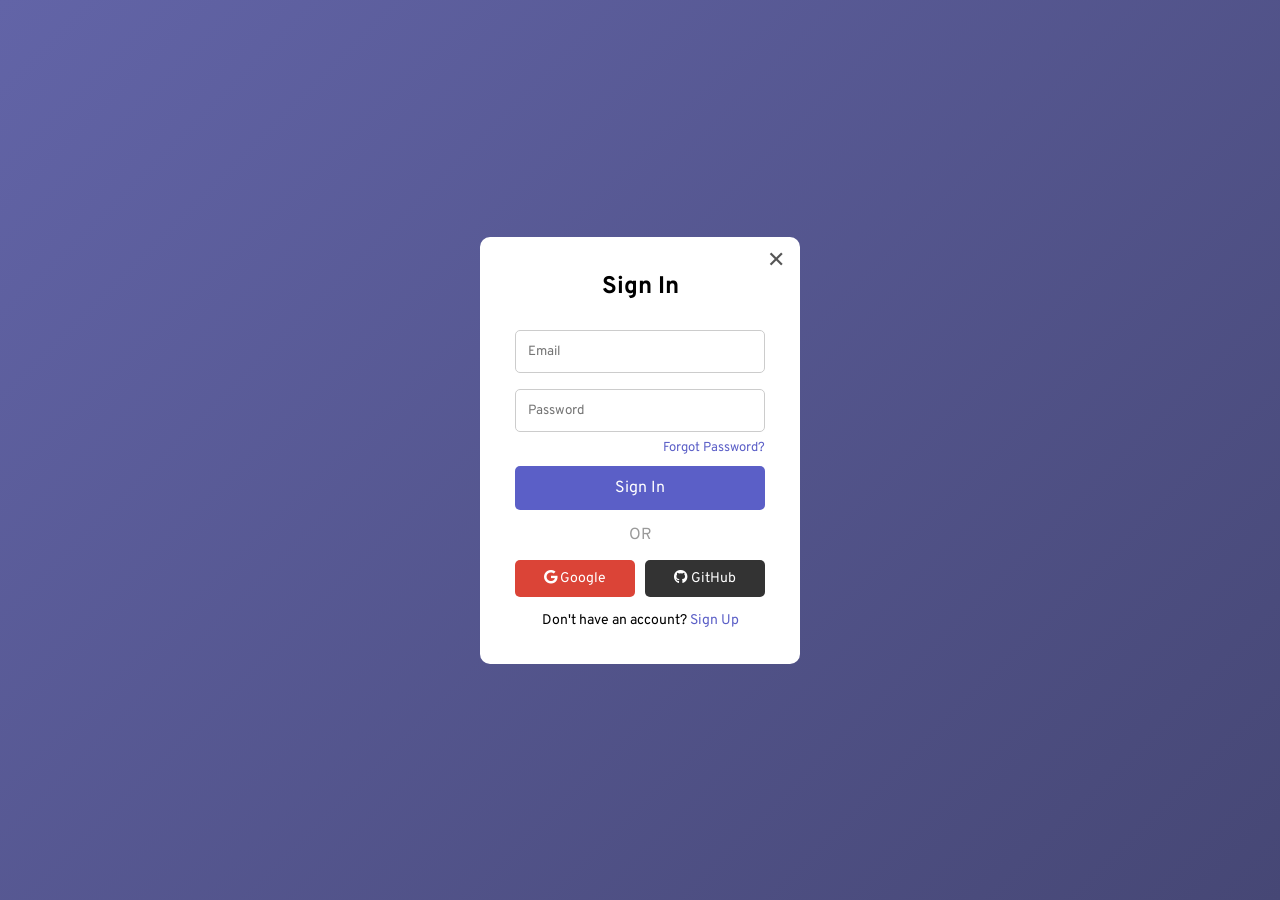
<file: Pages/signin.html>
<!DOCTYPE html>
<html lang="en">
<head>
<meta charset="UTF-8">
<meta name="viewport" content="width=device-width, initial-scale=1.0">
<title>Sign In</title>
<link rel="stylesheet" href="https://cdnjs.cloudflare.com/ajax/libs/font-awesome/6.4.0/css/all.min.css">

<style>
    @import url('https://fonts.googleapis.com/css2?family=Arimo:ital,wght@0,400..700;1,400..700&family=EB+Garamond:ital,wght@0,400..800;1,400..800&family=Figtree:ital,wght@0,300..900;1,300..900&family=Inter:ital,opsz,wght@0,14..32,100..900;1,14..32,100..900&family=Merriweather:ital,opsz,wght@0,18..144,300..900;1,18..144,300..900&family=Oswald:wght@200..700&family=Overpass:ital,wght@0,100..900;1,100..900&family=PT+Sans:ital,wght@0,400;0,700;1,400;1,700&family=PT+Serif:ital,wght@0,400;0,700;1,400;1,700&family=Play:wght@400;700&family=Playfair+Display:ital,wght@0,400..900;1,400..900&family=Roboto+Condensed:ital,wght@0,100..900;1,100..900&family=Share+Tech&family=Source+Serif+4:ital,opsz,wght@0,8..60,200..900;1,8..60,200..900&family=Ubuntu:ital,wght@0,300;0,400;0,500;0,700;1,300;1,400;1,500;1,700&family=Ysabeau+Office:ital,wght@0,1..1000;1,1..1000&display=swap');
*{
margin:0;
padding:0;
box-sizing:border-box;
  font-family: "Overpass", sans-serif;
}


body{
margin:0;
font-family:Segoe UI;
height:100vh;
display:flex;
align-items:center;
justify-content:center;
background:linear-gradient(135deg,#6264A7,#464775);
}

.form-container{
background:white;
padding:35px;
border-radius:10px;
width:320px;
position:relative;
}

.close-btn{
position:absolute;
top:10px;
right:15px;
font-size:22px;
text-decoration:none;
color:#555;
}

h2{
text-align:center;
margin-bottom:20px;
}

input{
width:100%;
padding:12px;
margin:8px 0;
border:1px solid #ccc;
border-radius:5px;
}

a.submit-btn{
display:block;
text-align:center;
padding:12px;
background:#5B5FC7;
color:white;
border-radius:5px;
margin-top:10px;
text-decoration:none;
transition:0.3s;
}

a.submit-btn:hover{
background:#4447b8;
}

.error{
color:red;
font-size:13px;
}

.switch{
text-align:center;
margin-top:15px;
font-size:14px;
}

.switch a{
color:#5B5FC7;
text-decoration:none;
}

.forgot{
text-align:right;
font-size:13px;
}

.forgot a{
text-decoration:none;
color:#5B5FC7;
}

.divider{
text-align:center;
margin:15px 0;
color:#999;
}

.social-btn{
display:flex;
justify-content:center;
gap:10px;
}

.social-btn a{
flex:1;
text-align:center;
padding:10px;
border-radius:5px;
text-decoration:none;
color:white;
font-size:14px;
}

.google{
background:#DB4437;
}

.github{
background:#333;
}

</style>
</head>

<body>

<div class="form-container">

<a href="../index.html" class="close-btn">✕</a>

<h2>Sign In</h2>

<input type="email" id="email" placeholder="Email">

<input type="password" id="password" placeholder="Password">

<div class="forgot">
<a href="./error.html">Forgot Password?</a>
</div>

<p class="error" id="error"></p>

<a href="./error.html" class="submit-btn" onclick="signin()">Sign In</a>

<div class="divider">OR</div>

<div class="social-btn">
<a href="./error.html" class="google"><i class="fa-brands fa-google"></i> Google</a>
<a href="./error.html" class="github"><i class="fa-brands fa-github"></i> GitHub</a>
</div>

<div class="switch">
Don't have an account? <a href="./signup.html">Sign Up</a>
</div>

</div>

<script>

function signin(){

let password=document.getElementById("password").value
let error=document.getElementById("error")

if(password.length<6){

error.innerText="Password must be at least 6 characters"

}else{

window.location.href="error.html"

}

}

</script>

</body>
</html>
</file>
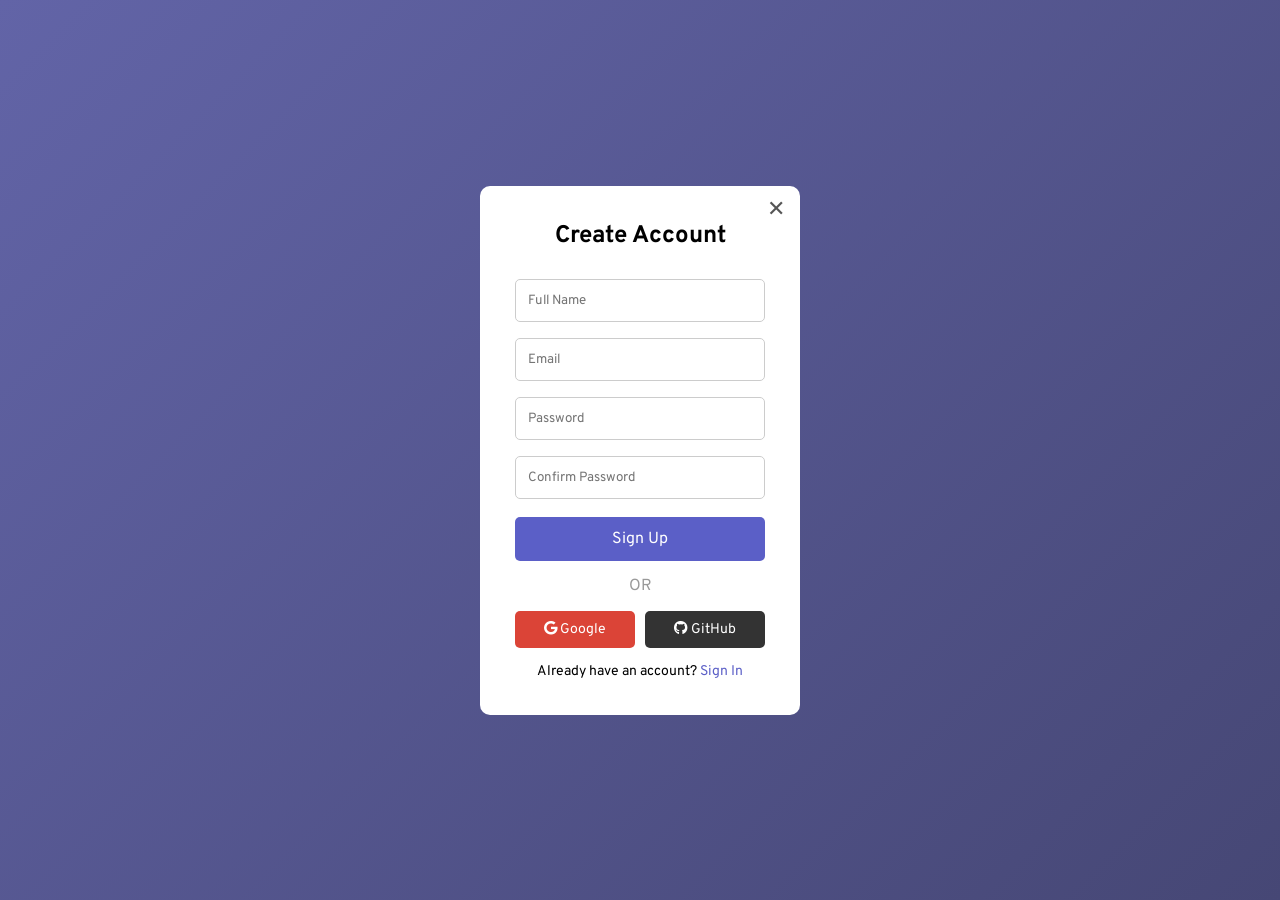
<file: Pages/signup.html>
<!DOCTYPE html>
<html lang="en">
<head>
<meta charset="UTF-8">
<meta name="viewport" content="width=device-width, initial-scale=1.0">
<title>Sign Up</title>
<link rel="stylesheet" href="https://cdnjs.cloudflare.com/ajax/libs/font-awesome/6.4.0/css/all.min.css">

<style>
@import url('https://fonts.googleapis.com/css2?family=Arimo:ital,wght@0,400..700;1,400..700&family=EB+Garamond:ital,wght@0,400..800;1,400..800&family=Figtree:ital,wght@0,300..900;1,300..900&family=Inter:ital,opsz,wght@0,14..32,100..900;1,14..32,100..900&family=Merriweather:ital,opsz,wght@0,18..144,300..900;1,18..144,300..900&family=Oswald:wght@200..700&family=Overpass:ital,wght@0,100..900;1,100..900&family=PT+Sans:ital,wght@0,400;0,700;1,400;1,700&family=PT+Serif:ital,wght@0,400;0,700;1,400;1,700&family=Play:wght@400;700&family=Playfair+Display:ital,wght@0,400..900;1,400..900&family=Roboto+Condensed:ital,wght@0,100..900;1,100..900&family=Share+Tech&family=Source+Serif+4:ital,opsz,wght@0,8..60,200..900;1,8..60,200..900&family=Ubuntu:ital,wght@0,300;0,400;0,500;0,700;1,300;1,400;1,500;1,700&family=Ysabeau+Office:ital,wght@0,1..1000;1,1..1000&display=swap');
*{
margin:0;
padding:0;
box-sizing:border-box;
  font-family: "Overpass", sans-serif;
}

body{
margin:0;
font-family:Segoe UI;
height:100vh;
display:flex;
align-items:center;
justify-content:center;
background:linear-gradient(135deg,#6264A7,#464775);
}

.form-container{
background:white;
padding:35px;
border-radius:10px;
width:320px;
position:relative;
}

.close-btn{
position:absolute;
top:10px;
right:15px;
font-size:22px;
text-decoration:none;
color:#555;
}

h2{
text-align:center;
margin-bottom:20px;
}

input{
width:100%;
padding:12px;
margin:8px 0;
border:1px solid #ccc;
border-radius:5px;
}

a.submit-btn{
display:block;
text-align:center;
padding:12px;
background:#5B5FC7;
color:white;
border-radius:5px;
margin-top:10px;
text-decoration:none;
transition:0.3s;
}

a.submit-btn:hover{
background:#4447b8;
}

.error{
color:red;
font-size:13px;
}

.switch{
text-align:center;
margin-top:15px;
font-size:14px;
}

.switch a{
color:#5B5FC7;
text-decoration:none;
}

.divider{
text-align:center;
margin:15px 0;
color:#999;
}

.social-btn{
display:flex;
justify-content:center;
gap:10px;
}

.social-btn a{
flex:1;
text-align:center;
padding:10px;
border-radius:5px;
text-decoration:none;
color:white;
font-size:14px;
}

.google{
background:#DB4437;
}

.github{
background:#333;
}

</style>
</head>

<body>

<div class="form-container">

<a href="../index.html" class="close-btn">✕</a>

<h2>Create Account</h2>

<input type="text" id="name" placeholder="Full Name">

<input type="email" id="email" placeholder="Email">

<input type="password" id="password" placeholder="Password">

<input type="password" id="confirm" placeholder="Confirm Password">

<p class="error" id="error"></p>

<a href="./error.html" class="submit-btn" onclick="signup()">Sign Up</a>

<div class="divider">OR</div>

<div class="social-btn">
<a href="./error.html" class="google"><i class="fa-brands fa-google"></i> Google</a>
<a href="./error.html" class="github"><i class="fa-brands fa-github"></i> GitHub</a>
</div>

<div class="switch">
Already have an account? <a href="./signin.html">Sign In</a>
</div>

</div>

<script>

function signup(){

let password=document.getElementById("password").value
let confirm=document.getElementById("confirm").value
let error=document.getElementById("error")

if(password!==confirm){

error.innerText="Passwords do not match"

}else if(password.length<6){

error.innerText="Password must be at least 6 characters"

}else{

window.location.href="error.html"

}

}

</script>

</body>
</html>
</file>
